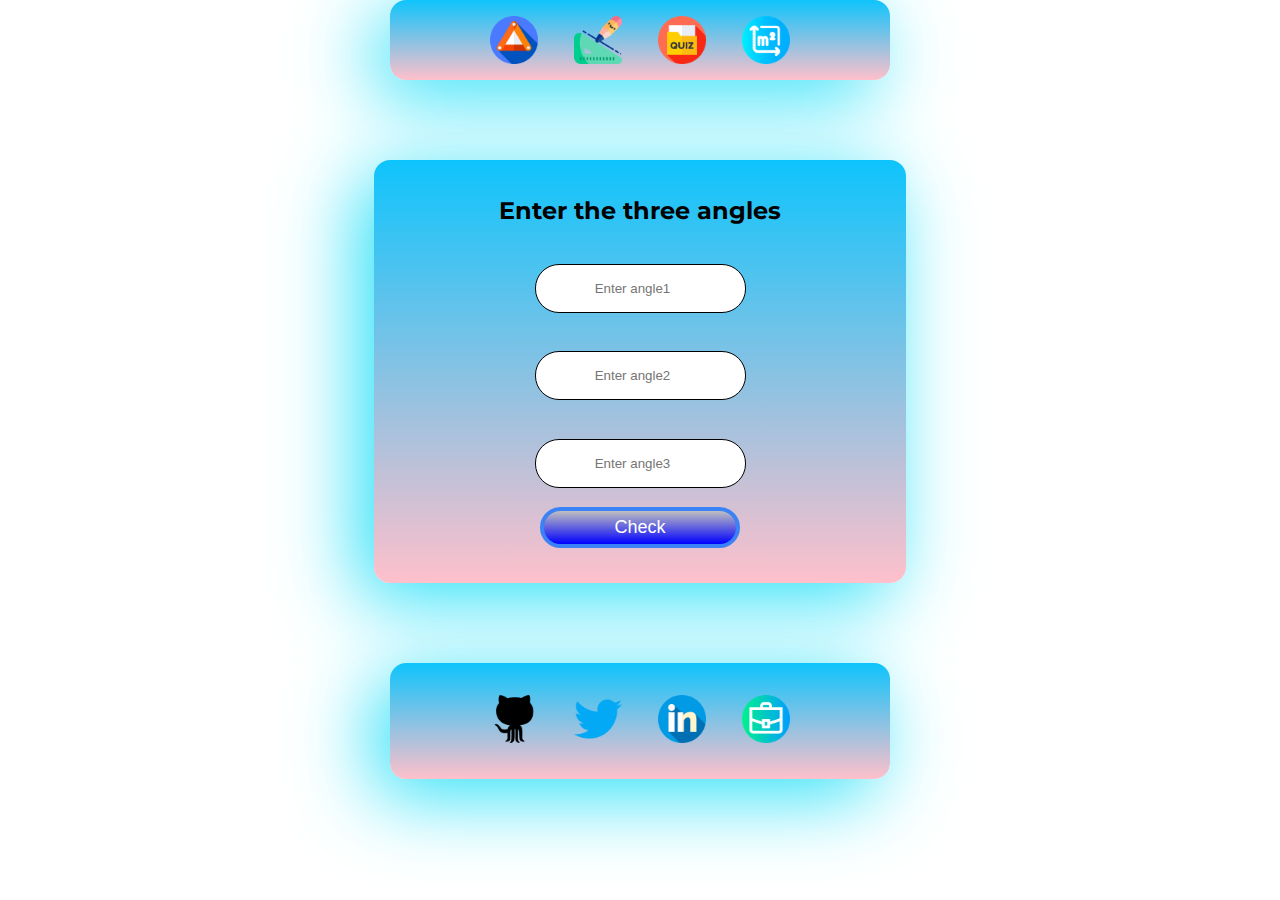
<file: index.html>
<!DOCTYPE html>
<html>
  <head>
    <meta charset="utf-8">
    <meta name="viewport" content="width=device-width">
    <title>Is it a triangle</title>
    <link href="index.css" rel="stylesheet" type="text/css" />
    <link rel="shortcut icon" type="image/jpg" href="./Images/favicon-32x32.png"/>
  </head>
  <body>
    <nav class = "nav-header">
        <ul>
            <li class = "list"><a href="index.html"><img src="./Images/triangle.png" alt=""></a></li>
            <li class = "list"><a href="hypotenuse.html"><img src="./Images/right-triangle.png" alt=""></a></li>
            <li class = "list"><a href="quiz.html"><img src="./Images/quiz.png" alt=""></a></li>
            <li class = "list"><a href="area.html"><img src="./Images/area.png" alt=""></a></li>
        </ul>
    </nav>
    <div class = "container-main">
    <h2 class = "secondary-heading">Enter the three angles</h2>
    <section class="section-list">

    <input id="angle-1" type="number" placeholder="Enter angle1" required /></section>
    <section class="section-list">

    <input id="angle-2" type="number" placeholder="Enter angle2" required /></section>
    <section class="section-list">

    <input id="angle-3" type="number" placeholder="Enter angle3" required /></section>
    <button id="submit-btn">Check</button>
    <h3 id="output-box"></h2>
</div>
<footer class="footer">
  <ul class = "footer-links">
      <li><a class ="footer-a" href="https://github.com/Ananth-lab"><img src="./Images/github-big-logo.png" alt=""></a></li>
      <li><a class ="footer-a" href="https://twitter.com/Anantha67496007"><img src="./Images/twitter.png" alt=""></a></li>
      <li><a class ="footer-a" href="https://www.linkedin.com/in/anantharaja-bhat-b-0bb8b9176/"><img src="./Images/linkedin.png" alt=""></a></li>
      <li><a class ="footer-a" href="https://anantharaja-portfolio.netlify.app/"><img src="./Images/portfolio.png" alt=""></a></li>
  </ul>
</footer>
<script src="index.js"></script>
  </body>
    
</html>
</file>
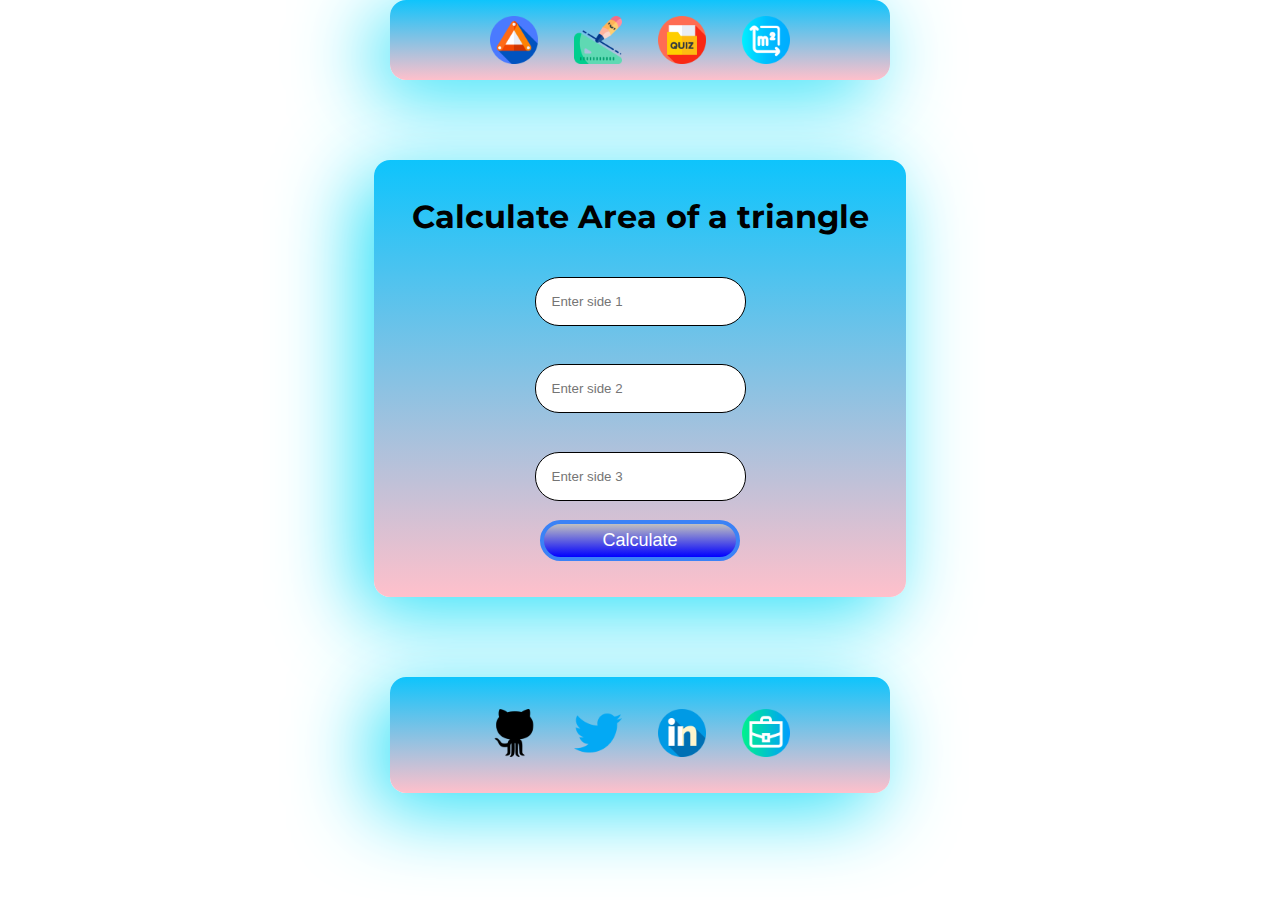
<file: area.html>
<!DOCTYPE html>
<html>
  <head>
    <meta charset="utf-8">
    <meta name="viewport" content="width=device-width">
    <title>find area</title>
    <link href="index.css" rel="stylesheet" type="text/css" />
    <link rel="shortcut icon" type="image/jpg" href="./Images/favicon-32x32.png"/>
  </head>
  <body>
    <nav class = "nav-header">
      <ul>
          <li class = "list"><a href="index.html"><img src="./Images/triangle.png" alt=""></a></li>
          <li class = "list"><a href="hypotenuse.html"><img src="./Images/right-triangle.png" alt=""></a></li>
          <li class = "list"><a href="quiz.html"><img src="./Images/quiz.png" alt=""></a></li>
          <li class = "list"><a href="area.html"><img src="./Images/area.png" alt=""></a></li>
      </ul>
  </nav>
    <div class = "container-main">
    <h1>Calculate Area of a triangle</h1>
    <section class = "section-list">
      <input class="side-input" type="number" placeholder="Enter side 1" /></section>
    <section class = "section-list">
      <input class="side-input" type="number" placeholder="Enter side 2" />
</section>
    <section class = "section-list">
      <input class="side-input" type="number" placeholder="Enter side 3" />
 </section>
    <button id="submit-btn">Calculate</button>
    <h2 id="output-box"></h2>
</div>
<footer class="footer">
  <ul class = "footer-links">
      <li><a class ="footer-a" href="https://github.com/Ananth-lab"><img src="./Images/github-big-logo.png" alt=""></a></li>
      <li><a class ="footer-a" href="https://twitter.com/Anantha67496007"><img src="./Images/twitter.png" alt=""></a></li>
      <li><a class ="footer-a" href="https://www.linkedin.com/in/anantharaja-bhat-b-0bb8b9176/"><img src="./Images/linkedin.png" alt=""></a></li>
      <li><a class ="footer-a" href="https://anantharaja-portfolio.netlify.app/"><img src="./Images/portfolio.png" alt=""></a></li>
  </ul>
</footer>
<script src="area.js"></script>
  </body>
    
</html>
</file>
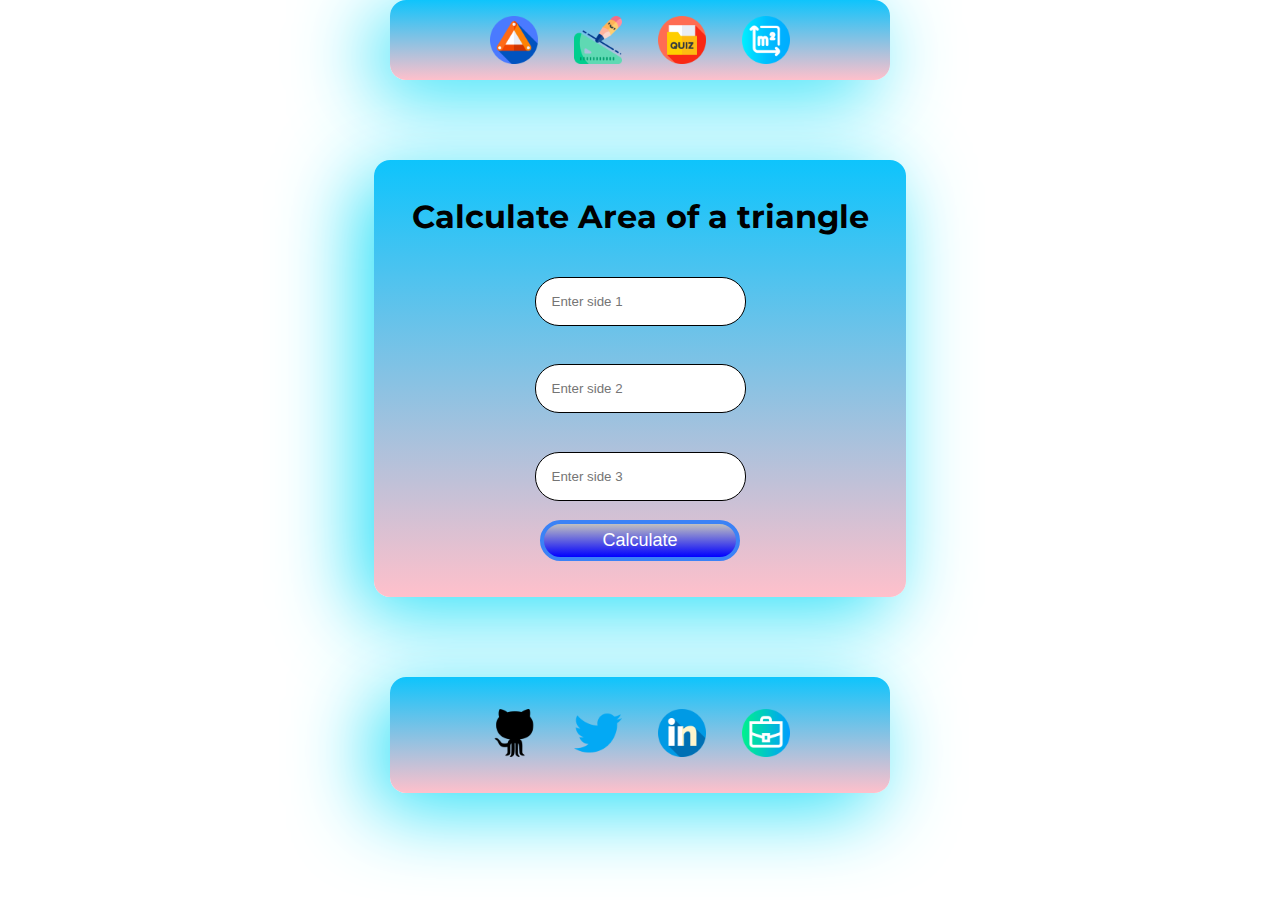
<file: find area.html>
<!DOCTYPE html>
<html>
  <head>
    <meta charset="utf-8">
    <meta name="viewport" content="width=device-width">
    <title>find area</title>
    <link href="index.css" rel="stylesheet" type="text/css" />
    <link rel="shortcut icon" type="image/jpg" href="./Images/favicon-32x32.png"/>
  </head>
  <body>
    <nav class = "nav-header">
      <ul>
          <li class = "list"><a href="is triangle.html"><img src="./Images/triangle.png" alt=""></a></li>
          <li class = "list"><a href="find hypotenuse.html"><img src="./Images/right-triangle.png" alt=""></a></li>
          <li class = "list"><a href="triangle quiz.html"><img src="./Images/quiz.png" alt=""></a></li>
          <li class = "list"><a href="find area.html"><img src="./Images/area.png" alt=""></a></li>
      </ul>
  </nav>
    <div class = "container-main">
    <h1>Calculate Area of a triangle</h1>
    <section class = "section-list">
      <input class="side-input" type="number" placeholder="Enter side 1" /></section>
    <section class = "section-list">
      <input class="side-input" type="number" placeholder="Enter side 2" />
</section>
    <section class = "section-list">
      <input class="side-input" type="number" placeholder="Enter side 3" />
 </section>
    <button id="submit-btn">Calculate</button>
    <h2 id="output-box"></h2>
</div>
<footer class="footer">
  <ul class = "footer-links">
      <li><a class ="footer-a" href="https://github.com/Ananth-lab"><img src="./Images/github-big-logo.png" alt=""></a></li>
      <li><a class ="footer-a" href="https://twitter.com/Anantha67496007"><img src="./Images/twitter.png" alt=""></a></li>
      <li><a class ="footer-a" href="https://www.linkedin.com/in/ananth-raj-0bb8b9176/"><img src="./Images/linkedin.png" alt=""></a></li>
      <li><a class ="footer-a" href="https://anantharaja-portfolio.netlify.app/"><img src="./Images/portfolio.png" alt=""></a></li>
  </ul>
</footer>
<script src="area.js"></script>
  </body>
    
</html>
</file>
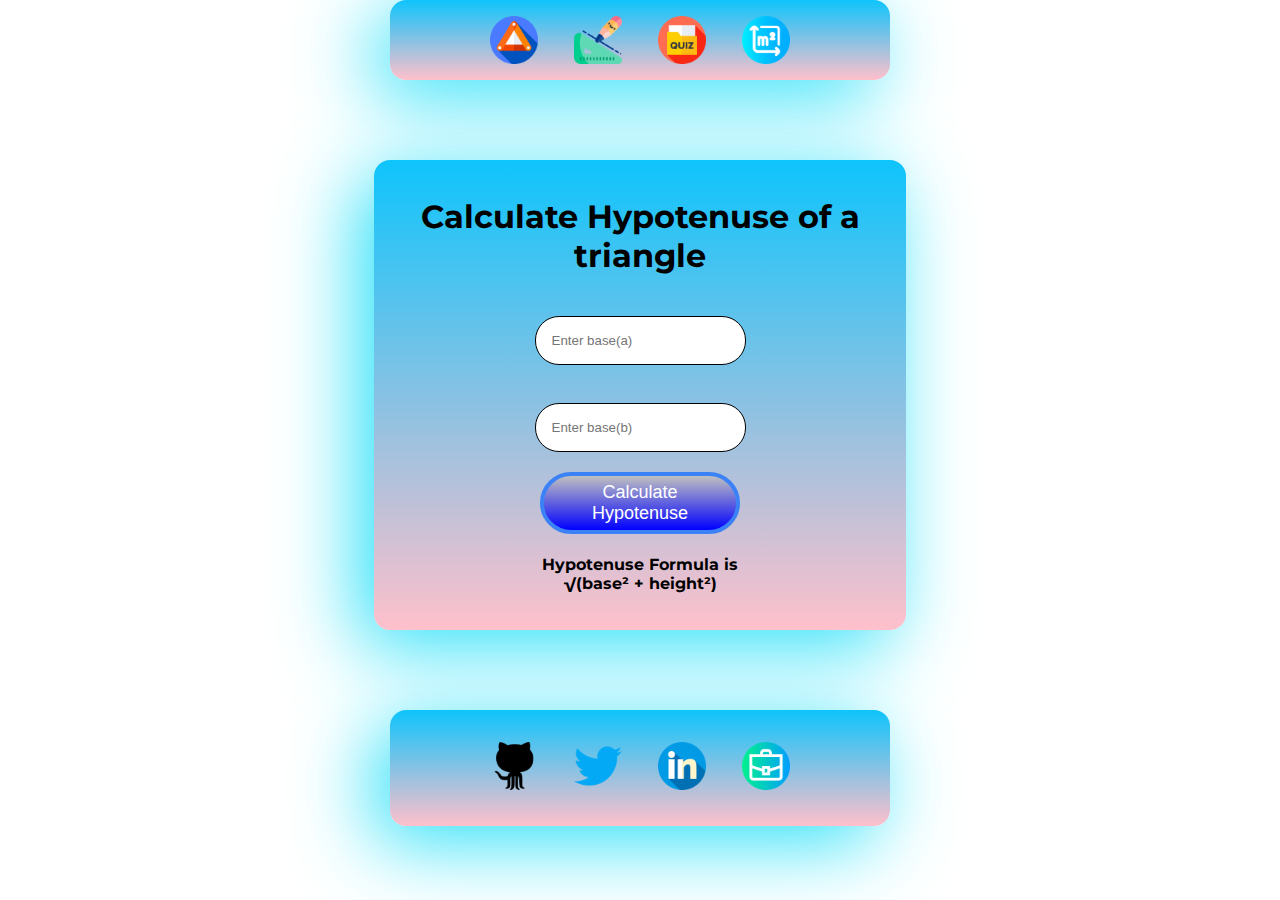
<file: find hypotenuse.html>
<!DOCTYPE html>
<html>
  <head>
    <meta charset="utf-8">
    <meta name="viewport" content="width=device-width">
    <title>find hypotenuse</title>
    <link href="index.css" rel="stylesheet" type="text/css" />
    <link rel="shortcut icon" type="image/jpg" href="./Images/favicon-32x32.png"/>
  </head>
  <body>
    <nav class = "nav-header">
      <ul>
          <li class = "list"><a href="is triangle.html"><img src="./Images/triangle.png" alt=""></a></li>
          <li class = "list"><a href="find hypotenuse.html"><img src="./Images/right-triangle.png" alt=""></a></li>
          <li class = "list"><a href="triangle quiz.html"><img src="./Images/quiz.png" alt=""></a></li>
          <li class = "list"><a href="find area.html"><img src="./Images/area.png" alt=""></a></li>
      </ul>
  </nav>
    <div class = "container-main">
    <h1 class="heading-main">Calculate Hypotenuse of a triangle</h1>
    <section class="section-list">
      <input class="side-input" placeholder="Enter base(a)" type="number" /></section>
    <section class="section-list">
    <label> 
      <input class="side-input" type="number" placeholder="Enter base(b)" /></section>
    <button id="submit-btn">Calculate Hypotenuse </button>
    <h4 class="formula">Hypotenuse Formula is <br>√(base² + height²) </h4>
    <h4 class="formula"></h4>
    <h2 id="output-box"></h2>
    </div>
    <footer class="footer">
      <ul class = "footer-links">
          <li><a class ="footer-a" href="https://github.com/Ananth-lab"><img src="./Images/github-big-logo.png" alt=""></a></li>
          <li><a class ="footer-a" href="https://twitter.com/Anantha67496007"><img src="./Images/twitter.png" alt=""></a></li>
          <li><a class ="footer-a" href="https://www.linkedin.com/in/ananth-raj-0bb8b9176/"><img src="./Images/linkedin.png" alt=""></a></li>
          <li><a class ="footer-a" href="https://anantharaja-portfolio.netlify.app/"><img src="./Images/portfolio.png" alt=""></a></li>
      </ul>
    </footer>
    <script src="hypotenuse.js"></script>
  </body>
    
</html>
</file>
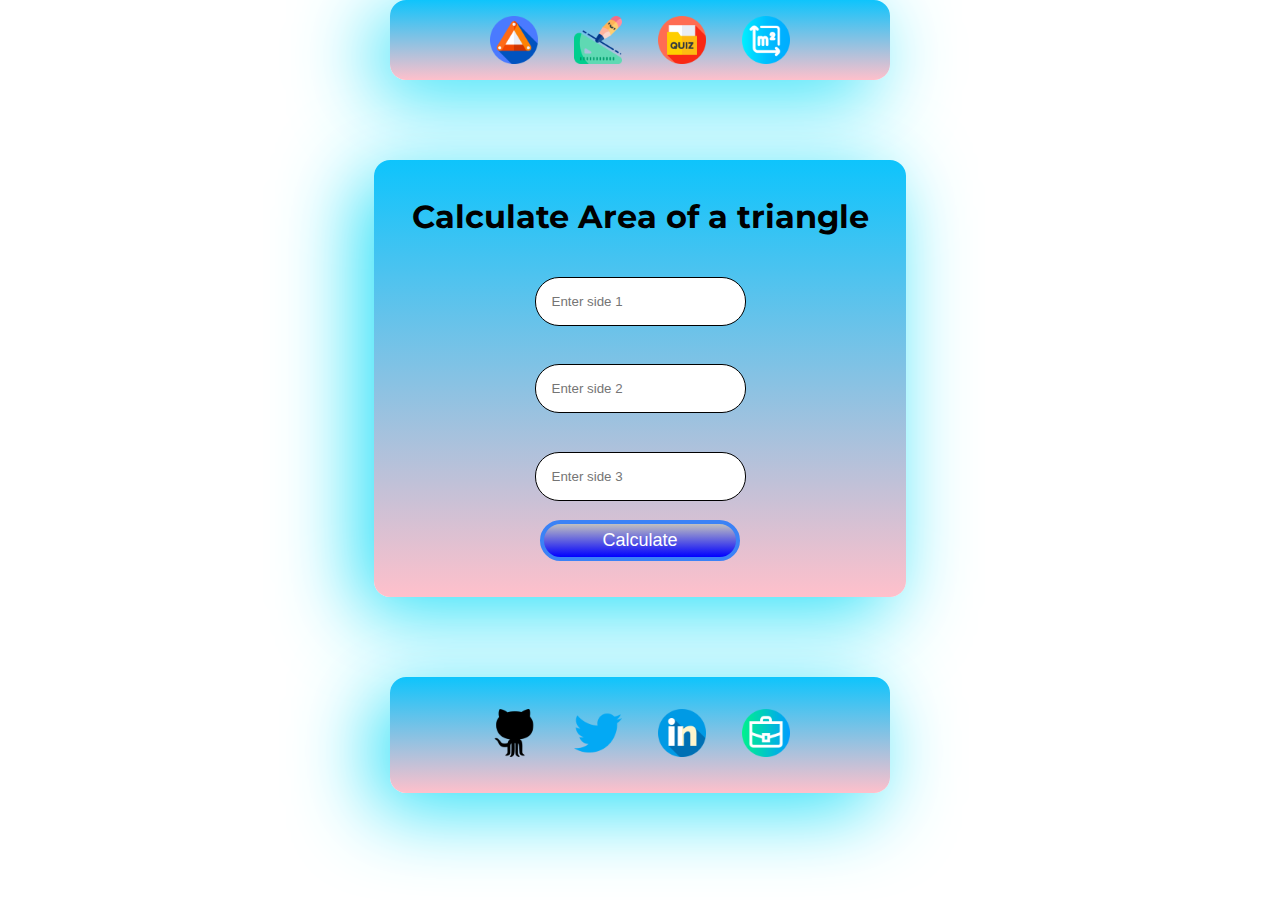
<file: findarea.html>
<!DOCTYPE html>
<html>
  <head>
    <meta charset="utf-8">
    <meta name="viewport" content="width=device-width">
    <title>find area</title>
    <link href="index.css" rel="stylesheet" type="text/css" />
    <link rel="shortcut icon" type="image/jpg" href="./Images/favicon-32x32.png"/>
  </head>
  <body>
    <nav class = "nav-header">
      <ul>
          <li class = "list"><a href="istriangle.html"><img src="./Images/triangle.png" alt=""></a></li>
          <li class = "list"><a href="findhypotenuse.html"><img src="./Images/right-triangle.png" alt=""></a></li>
          <li class = "list"><a href="trianglequiz.html"><img src="./Images/quiz.png" alt=""></a></li>
          <li class = "list"><a href="findarea.html"><img src="./Images/area.png" alt=""></a></li>
      </ul>
  </nav>
    <div class = "container-main">
    <h1>Calculate Area of a triangle</h1>
    <section class = "section-list">
      <input class="side-input" type="number" placeholder="Enter side 1" /></section>
    <section class = "section-list">
      <input class="side-input" type="number" placeholder="Enter side 2" />
</section>
    <section class = "section-list">
      <input class="side-input" type="number" placeholder="Enter side 3" />
 </section>
    <button id="submit-btn">Calculate</button>
    <h2 id="output-box"></h2>
</div>
<footer class="footer">
  <ul class = "footer-links">
      <li><a class ="footer-a" href="https://github.com/Ananth-lab"><img src="./Images/github-big-logo.png" alt=""></a></li>
      <li><a class ="footer-a" href="https://twitter.com/Anantha67496007"><img src="./Images/twitter.png" alt=""></a></li>
      <li><a class ="footer-a" href="https://www.linkedin.com/in/ananth-raj-0bb8b9176/"><img src="./Images/linkedin.png" alt=""></a></li>
      <li><a class ="footer-a" href="https://anantharaja-portfolio.netlify.app/"><img src="./Images/portfolio.png" alt=""></a></li>
  </ul>
</footer>
<script src="area.js"></script>
  </body>
    
</html>
</file>
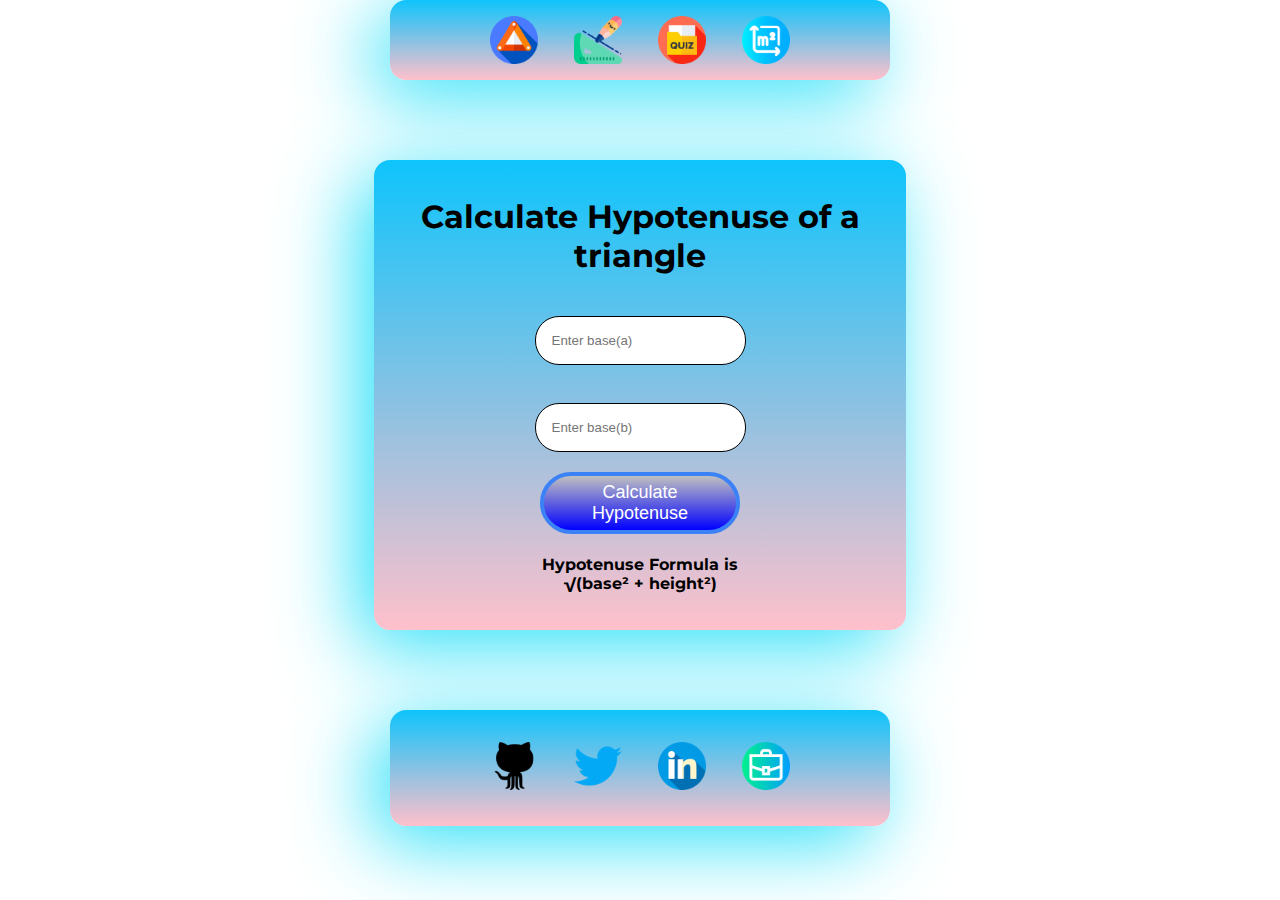
<file: findhypotenuse.html>
<!DOCTYPE html>
<html>
  <head>
    <meta charset="utf-8">
    <meta name="viewport" content="width=device-width">
    <title>find hypotenuse</title>
    <link href="index.css" rel="stylesheet" type="text/css" />
    <link rel="shortcut icon" type="image/jpg" href="./Images/favicon-32x32.png"/>
  </head>
  <body>
    <nav class = "nav-header">
      <ul>
          <li class = "list"><a href="istriangle.html"><img src="./Images/triangle.png" alt=""></a></li>
          <li class = "list"><a href="findhypotenuse.html"><img src="./Images/right-triangle.png" alt=""></a></li>
          <li class = "list"><a href="trianglequiz.html"><img src="./Images/quiz.png" alt=""></a></li>
          <li class = "list"><a href="findarea.html"><img src="./Images/area.png" alt=""></a></li>
      </ul>
  </nav>
    <div class = "container-main">
    <h1 class="heading-main">Calculate Hypotenuse of a triangle</h1>
    <section class="section-list">
      <input class="side-input" placeholder="Enter base(a)" type="number" /></section>
    <section class="section-list">
    <label> 
      <input class="side-input" type="number" placeholder="Enter base(b)" /></section>
    <button id="submit-btn">Calculate Hypotenuse </button>
    <h4 class="formula">Hypotenuse Formula is <br>√(base² + height²) </h4>
    <h4 class="formula"></h4>
    <h2 id="output-box"></h2>
    </div>
    <footer class="footer">
      <ul class = "footer-links">
          <li><a class ="footer-a" href="https://github.com/Ananth-lab"><img src="./Images/github-big-logo.png" alt=""></a></li>
          <li><a class ="footer-a" href="https://twitter.com/Anantha67496007"><img src="./Images/twitter.png" alt=""></a></li>
          <li><a class ="footer-a" href="https://www.linkedin.com/in/ananth-raj-0bb8b9176/"><img src="./Images/linkedin.png" alt=""></a></li>
          <li><a class ="footer-a" href="https://anantharaja-portfolio.netlify.app/"><img src="./Images/portfolio.png" alt=""></a></li>
      </ul>
    </footer>
    <script src="hypotenuse.js"></script>
  </body>
    
</html>
</file>
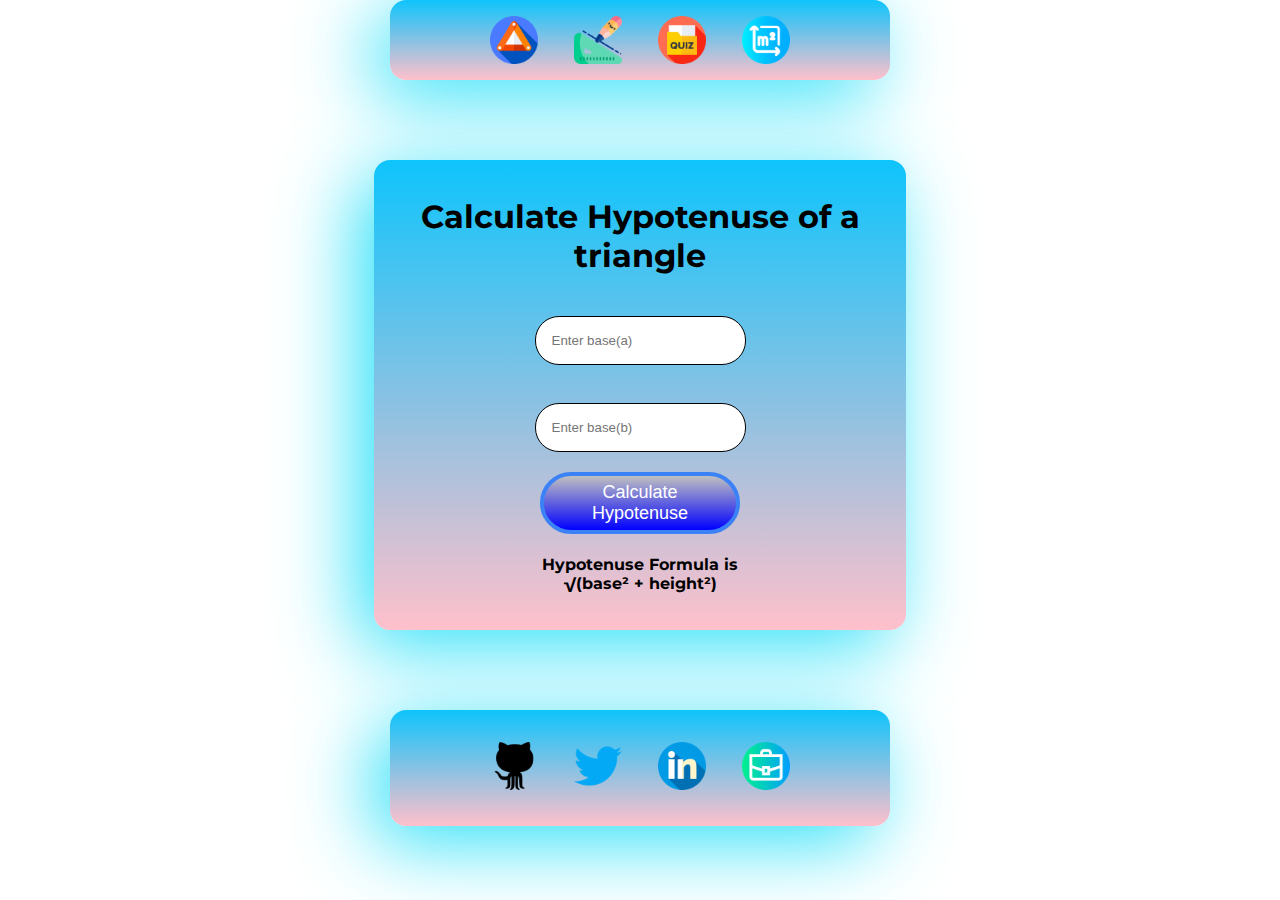
<file: hypotenuse.html>
<!DOCTYPE html>
<html>
  <head>
    <meta charset="utf-8">
    <meta name="viewport" content="width=device-width">
    <title>find hypotenuse</title>
    <link href="index.css" rel="stylesheet" type="text/css" />
    <link rel="shortcut icon" type="image/jpg" href="./Images/favicon-32x32.png"/>
  </head>
  <body>
    <nav class = "nav-header">
      <ul>
          <li class = "list"><a href="index.html"><img src="./Images/triangle.png" alt=""></a></li>
          <li class = "list"><a href="hypotenuse.html"><img src="./Images/right-triangle.png" alt=""></a></li>
          <li class = "list"><a href="quiz.html"><img src="./Images/quiz.png" alt=""></a></li>
          <li class = "list"><a href="area.html"><img src="./Images/area.png" alt=""></a></li>
      </ul>
  </nav>
    <div class = "container-main">
    <h1 class="heading-main">Calculate Hypotenuse of a triangle</h1>
    <section class="section-list">
      <input class="side-input" placeholder="Enter base(a)" type="number" /></section>
    <section class="section-list">
    <label> 
      <input class="side-input" type="number" placeholder="Enter base(b)" /></section>
    <button id="submit-btn">Calculate Hypotenuse </button>
    <h4 class="formula">Hypotenuse Formula is <br>√(base² + height²) </h4>
    <h4 class="formula"></h4>
    <h2 id="output-box"></h2>
    </div>
    <footer class="footer">
      <ul class = "footer-links">
          <li><a class ="footer-a" href="https://github.com/Ananth-lab"><img src="./Images/github-big-logo.png" alt=""></a></li>
          <li><a class ="footer-a" href="https://twitter.com/Anantha67496007"><img src="./Images/twitter.png" alt=""></a></li>
          <li><a class ="footer-a" href="https://www.linkedin.com/in/anantharaja-bhat-b-0bb8b9176/"><img src="./Images/linkedin.png" alt=""></a></li>
          <li><a class ="footer-a" href="https://anantharaja-portfolio.netlify.app/"><img src="./Images/portfolio.png" alt=""></a></li>
      </ul>
    </footer>
    <script src="hypotenuse.js"></script>
  </body>
    
</html>
</file>
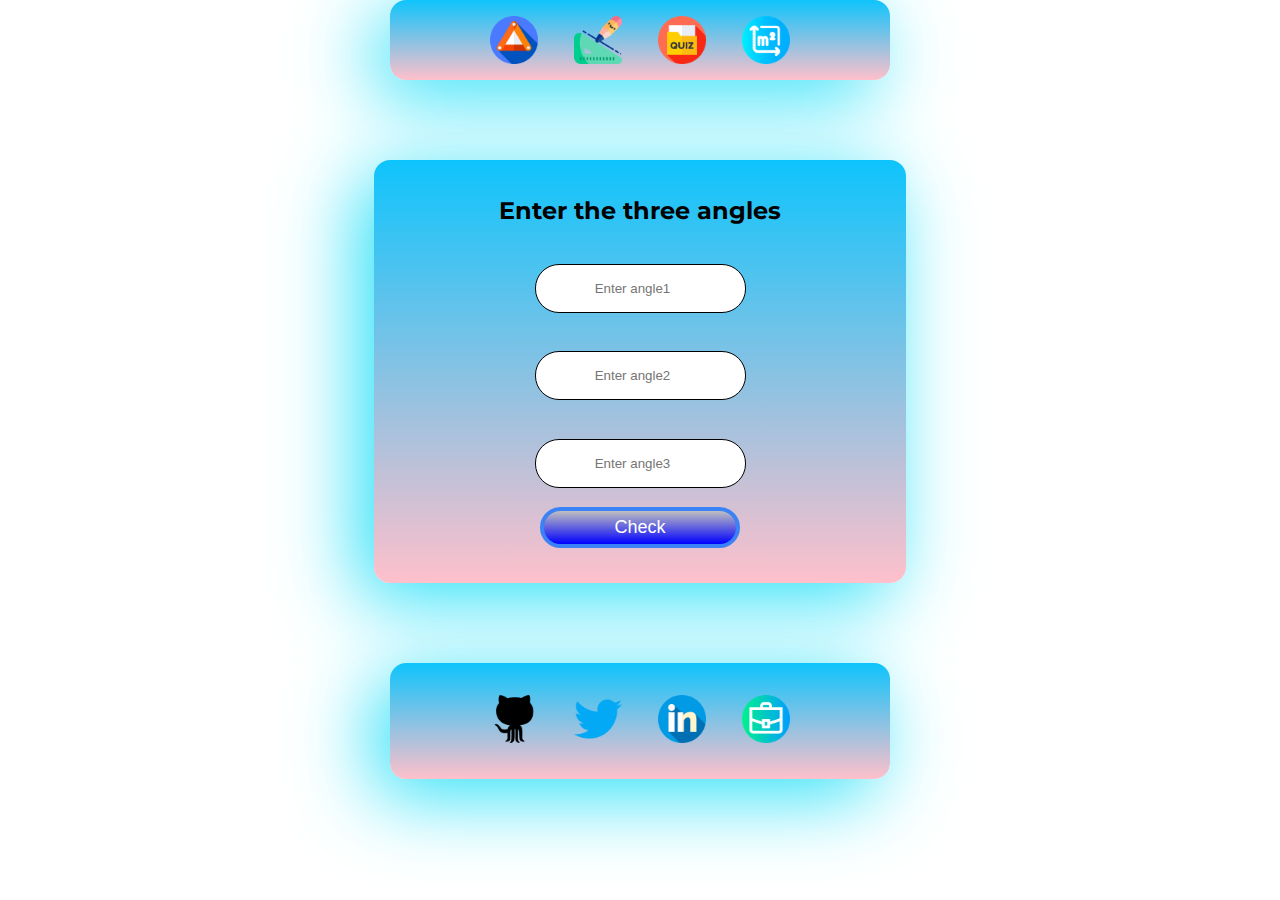
<file: is triangle.html>
<!DOCTYPE html>
<html>
  <head>
    <meta charset="utf-8">
    <meta name="viewport" content="width=device-width">
    <title>Is it a triangle</title>
    <link href="index.css" rel="stylesheet" type="text/css" />
    <link rel="shortcut icon" type="image/jpg" href="./Images/favicon-32x32.png"/>
  </head>
  <body>
    <nav class = "nav-header">
        <ul>
            <li class = "list"><a href="is triangle.html"><img src="./Images/triangle.png" alt=""></a></li>
            <li class = "list"><a href="find hypotenuse.html"><img src="./Images/right-triangle.png" alt=""></a></li>
            <li class = "list"><a href="triangle quiz.html"><img src="./Images/quiz.png" alt=""></a></li>
            <li class = "list"><a href="find area.html"><img src="./Images/area.png" alt=""></a></li>
        </ul>
    </nav>
    <div class = "container-main">
    <h2 class = "secondary-heading">Enter the three angles</h2>
    <section class="section-list">

    <input id="angle-1" type="number" placeholder="Enter angle1" required /></section>
    <section class="section-list">

    <input id="angle-2" type="number" placeholder="Enter angle2" required /></section>
    <section class="section-list">

    <input id="angle-3" type="number" placeholder="Enter angle3" required /></section>
    <button id="submit-btn">Check</button>
    <h3 id="output-box"></h2>
</div>
<footer class="footer">
  <ul class = "footer-links">
      <li><a class ="footer-a" href="https://github.com/Ananth-lab"><img src="./Images/github-big-logo.png" alt=""></a></li>
      <li><a class ="footer-a" href="https://twitter.com/Anantha67496007"><img src="./Images/twitter.png" alt=""></a></li>
      <li><a class ="footer-a" href="https://www.linkedin.com/in/ananth-raj-0bb8b9176/"><img src="./Images/linkedin.png" alt=""></a></li>
      <li><a class ="footer-a" href="https://anantharaja-portfolio.netlify.app/"><img src="./Images/portfolio.png" alt=""></a></li>
  </ul>
</footer>
<script src="index.js"></script>
  </body>
    
</html>
</file>
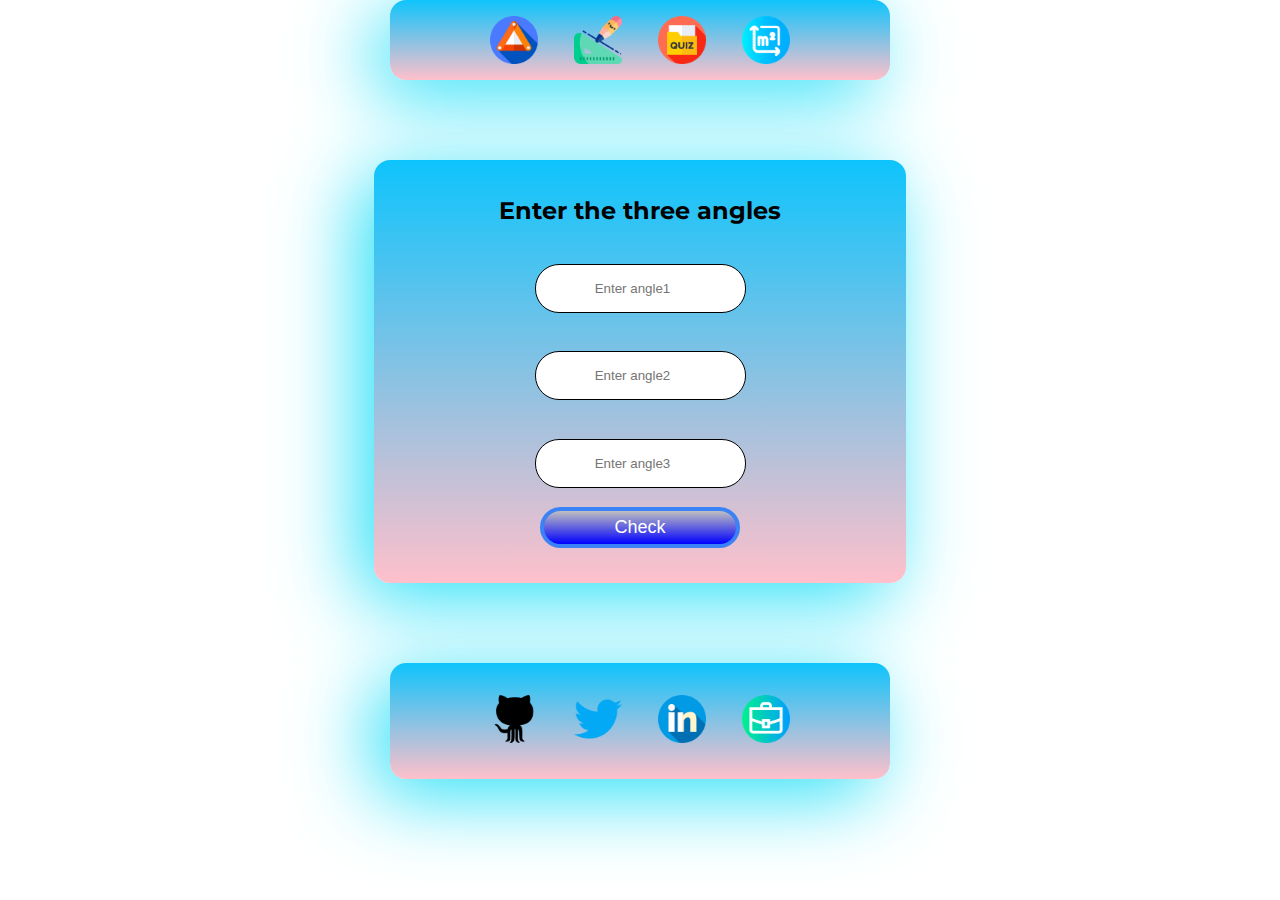
<file: istriangle.html>
<!DOCTYPE html>
<html>
  <head>
    <meta charset="utf-8">
    <meta name="viewport" content="width=device-width">
    <title>Is it a triangle</title>
    <link href="index.css" rel="stylesheet" type="text/css" />
    <link rel="shortcut icon" type="image/jpg" href="./Images/favicon-32x32.png"/>
  </head>
  <body>
    <nav class = "nav-header">
        <ul>
            <li class = "list"><a href="istriangle.html"><img src="./Images/triangle.png" alt=""></a></li>
            <li class = "list"><a href="findhypotenuse.html"><img src="./Images/right-triangle.png" alt=""></a></li>
            <li class = "list"><a href="trianglequiz.html"><img src="./Images/quiz.png" alt=""></a></li>
            <li class = "list"><a href="findarea.html"><img src="./Images/area.png" alt=""></a></li>
        </ul>
    </nav>
    <div class = "container-main">
    <h2 class = "secondary-heading">Enter the three angles</h2>
    <section class="section-list">

    <input id="angle-1" type="number" placeholder="Enter angle1" required /></section>
    <section class="section-list">

    <input id="angle-2" type="number" placeholder="Enter angle2" required /></section>
    <section class="section-list">

    <input id="angle-3" type="number" placeholder="Enter angle3" required /></section>
    <button id="submit-btn">Check</button>
    <h3 id="output-box"></h2>
</div>
<footer class="footer">
  <ul class = "footer-links">
      <li><a class ="footer-a" href="https://github.com/Ananth-lab"><img src="./Images/github-big-logo.png" alt=""></a></li>
      <li><a class ="footer-a" href="https://twitter.com/Anantha67496007"><img src="./Images/twitter.png" alt=""></a></li>
      <li><a class ="footer-a" href="https://www.linkedin.com/in/ananth-raj-0bb8b9176/"><img src="./Images/linkedin.png" alt=""></a></li>
      <li><a class ="footer-a" href="https://anantharaja-portfolio.netlify.app/"><img src="./Images/portfolio.png" alt=""></a></li>
  </ul>
</footer>
<script src="index.js"></script>
  </body>
    
</html>
</file>
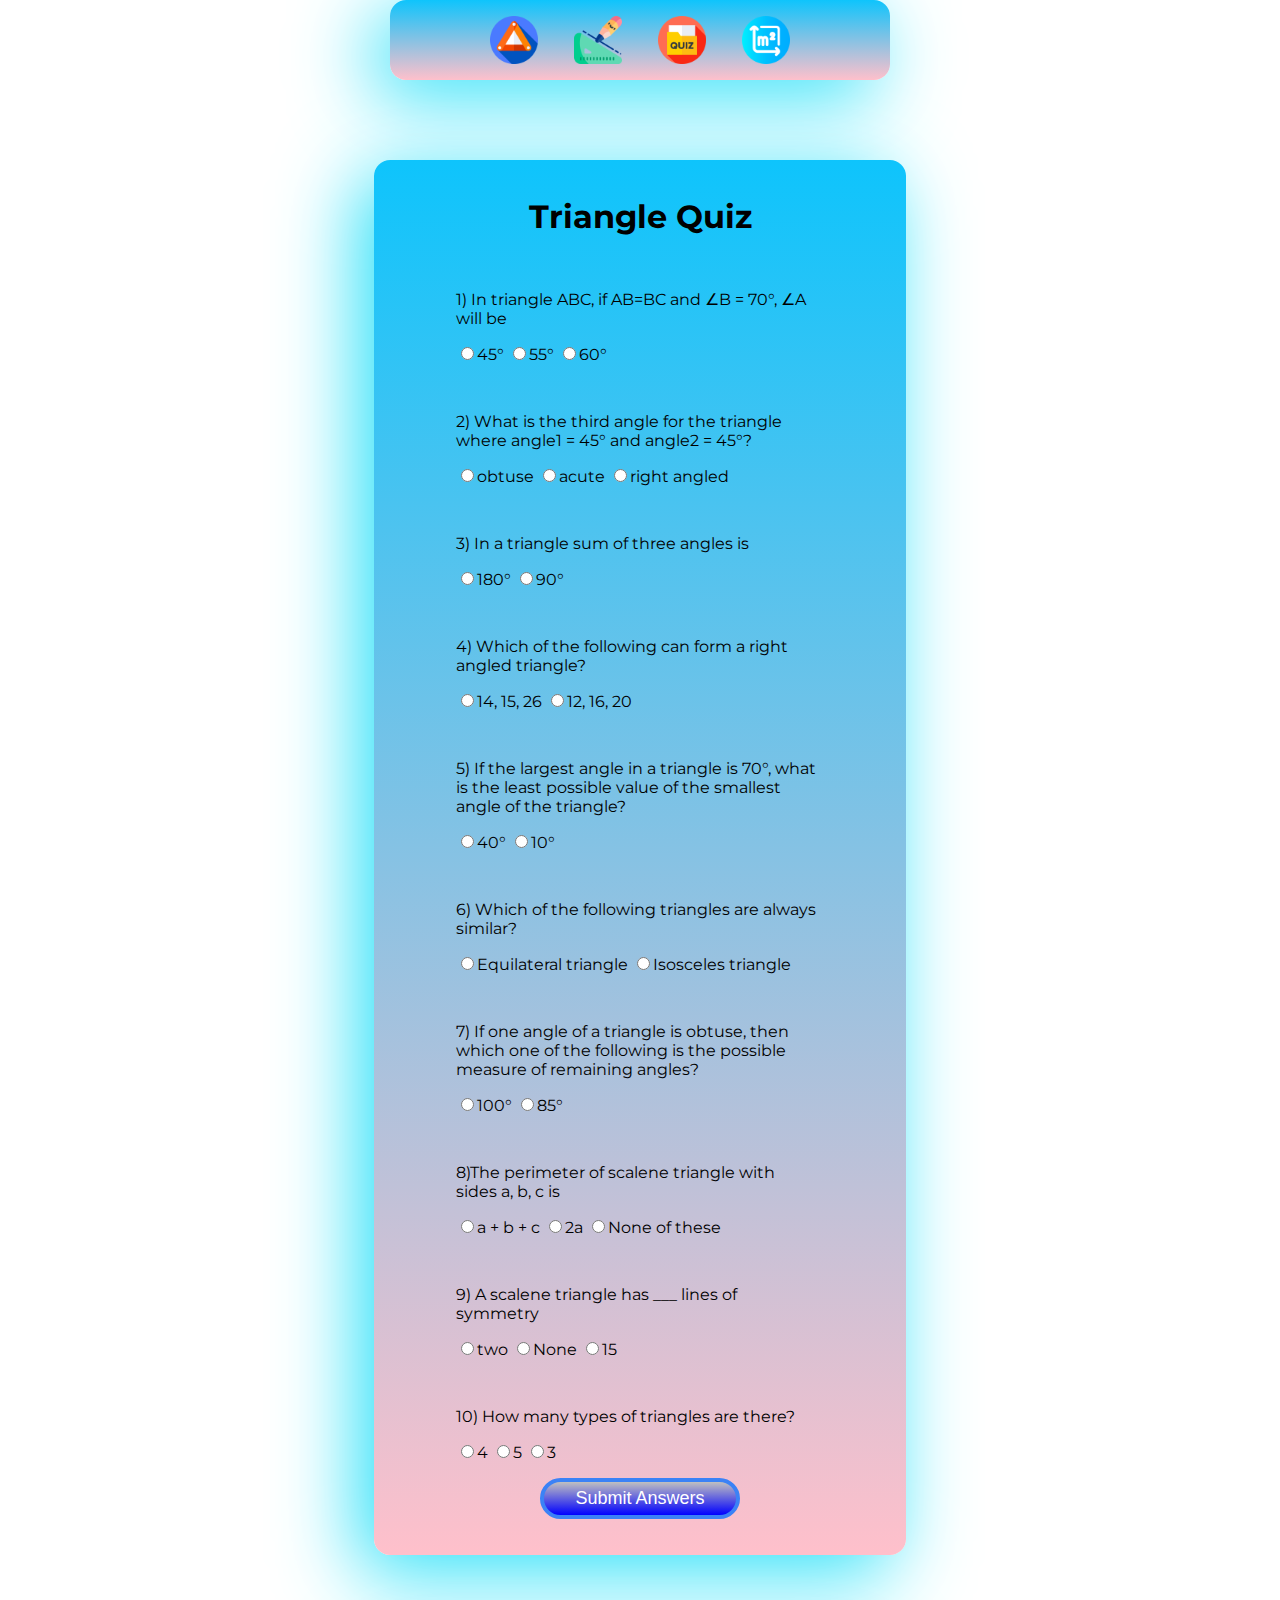
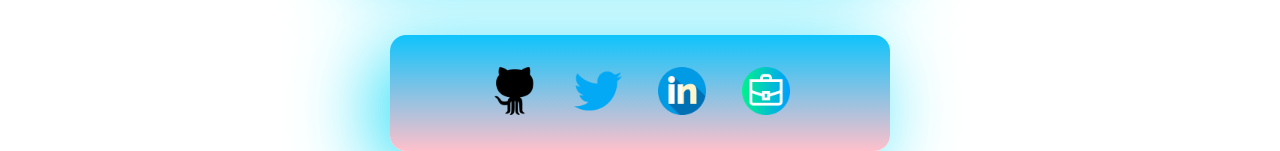
<file: quiz.html>
<!DOCTYPE html>
<html>
  <head>
    <meta charset="utf-8">
    <meta name="viewport" content="width=device-width">
    <title>Triangle Quiz</title>
    <link href="index.css" rel="stylesheet" type="text/css" />
    <link rel="shortcut icon" type="image/jpg" href="./Images/favicon-32x32.png"/>
  </head>
  <body>
    <nav class = "nav-header">
        <ul>
            <li class = "list"><a href="index.html"><img src="./Images/triangle.png" alt=""></a></li>
            <li class = "list"><a href="hypotenuse.html"><img src="./Images/right-triangle.png" alt=""></a></li>
            <li class = "list"><a href="quiz.html"><img src="./Images/quiz.png" alt=""></a></li>
            <li class = "list"><a href="area.html"><img src="./Images/area.png" alt=""></a></li>
        </ul>
    </nav>
    <div class="container-main">
      <h1 class="heading-main">Triangle Quiz</h1>
      <form id="quiz-form">
          <div class="quiz-container">
              <p>1) In triangle ABC, if AB=BC and ∠B = 70°, ∠A will be </p>
              <label class="input-label" for=""><input type="radio" name="question1" value="45">45°</label>
              <label class="input-label" for=""><input type="radio" name="question1" value="55">55°</label>
              <label class="input-label" for=""><input type="radio" name="question1" value="60">60°</label>
          </div>
          <div class="quiz-container">
              <p>2) What is the third angle for the triangle where angle1 = 45° and angle2 = 45°?</p>
              <label class="input-label" for=""><input type="radio" name="question2" value="obtuse">obtuse</label>
              <label class="input-label" for=""><input type="radio" name="question2" value="acute">acute</label>
              <label class="input-label" for=""><input type="radio" name="question2" value="right angled">right angled</label>
          </div>
          <div class="quiz-container">
              <p>3) In a triangle sum of three angles is</p>
              <label class="input-label" for=""><input type="radio" name="question3" value="180">180°</label>
              <label class="input-label" for=""><input type="radio" name="question3" value="90">90°</label>
          </div>
          <div class="quiz-container">
              <p>4) Which of the following can form a right angled triangle?</p>
              <label class="input-label" for=""><input type="radio" name="question4" value="14, 15, 26">14, 15, 26</label>
              <label class="input-label" for=""><input type="radio" name="question4" value="12, 16, 20">12, 16, 20</label>
          </div>
          <div class="quiz-container">
            <p>5) If the largest angle in a triangle is 70°, what is the least possible value of the smallest angle of the triangle?</p>
            <label class="input-label" for=""><input type="radio" name="question5" value="40">40°</label>
            <label class="input-label" for=""><input type="radio" name="question5" value="10">10°</label>
        </div>
          <div class="quiz-container">
              <p>6) Which of the following triangles are always similar?</p>
              <label class="input-label" for=""><input type="radio" name="question6" value="Equilateral triangle">Equilateral triangle</label>
              <label class="input-label" for=""><input type="radio" name="question6" value="Isosceles triangle">Isosceles triangle</label>
          </div>
          <div class="quiz-container">
              <p>7) If one angle of a triangle is obtuse, then which one of the following is the possible measure of remaining angles?</p>
              <label class="input-label" for=""><input type="radio" name="question7" value="100">100°</label>
              <label class="input-label" for=""><input type="radio" name="question7" value="85">85°</label>
          </div>
          <div class="quiz-container">
              <p>8)The perimeter of scalene triangle with sides a, b, c is</p>
              <label class="input-label" for=""><input type="radio" name="question8" value="a+b+c">a + b + c</label>
              <label class="input-label" for=""><input type="radio" name="question8" value="2a">2a</label>
              <label class="input-label" for=""><input type="radio" name="question8" value="noneofthese">None of these</label>
          </div>
          <div class="quiz-container">
              <p>9) A scalene triangle has ___ lines of symmetry</p>
              <label class="input-label" for=""><input type="radio" name="question9" value="two">two</label>
              <label class="input-label" for=""><input type="radio" name="question9" value="none">None</label>
              <label class="input-label" for=""><input type="radio" name="question9" value="15">15</label>
          </div>
          <div class="quiz-container">
              <p>10) How many types of triangles are there?</p>
              <label class="input-label" for=""><input type="radio" name="question10" value="4">4</label>
              <label class="input-label" for=""><input type="radio" name="question10" value="5">5</label>
              <label class="input-label" for=""><input type="radio" name="question10" value="3">3</label>
          </div>
      </form>
      <button id="submit-btn">Submit Answers</button>
      <h2 id="output-box"></h2>
    </div>
    <footer class="footer">
        <ul class = "footer-links">
            <li><a class ="footer-a" href="https://github.com/Ananth-lab"><img src="./Images/github-big-logo.png" alt=""></a></li>
            <li><a class ="footer-a" href="https://twitter.com/Anantha67496007"><img src="./Images/twitter.png" alt=""></a></li>
            <li><a class ="footer-a" href="https://www.linkedin.com/in/anantharaja-bhat-b-0bb8b9176/"><img src="./Images/linkedin.png" alt=""></a></li>
            <li><a class ="footer-a" href="https://anantharaja-portfolio.netlify.app/"><img src="./Images/portfolio.png" alt=""></a></li>
        </ul>
      </footer>
    <script src="quiz.js"></script>
  </body>
</html>
</file>
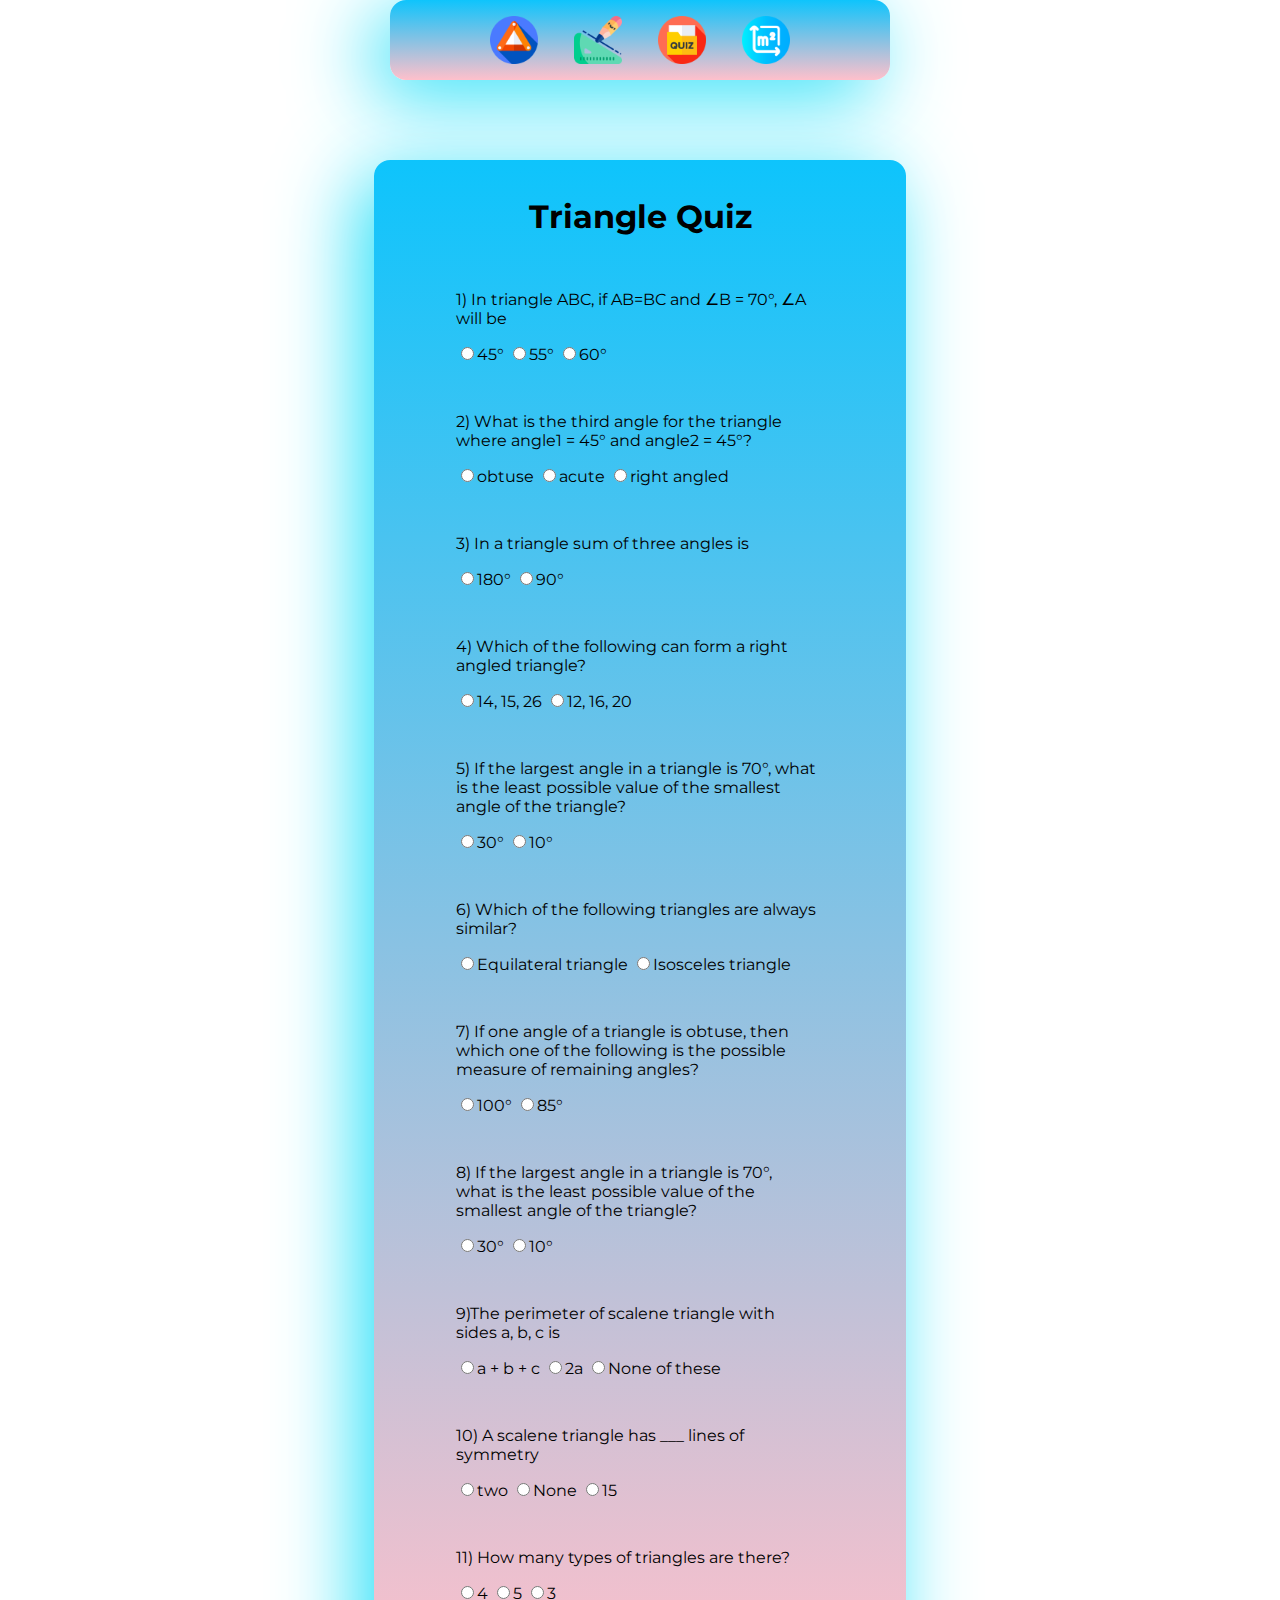
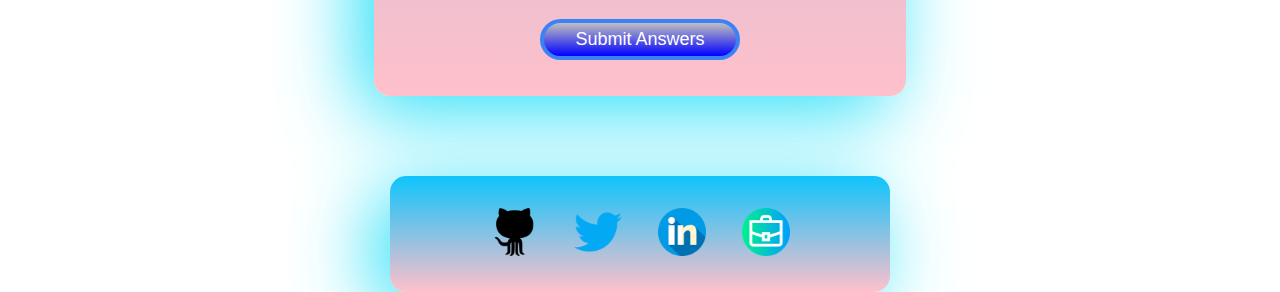
<file: triangle quiz.html>
<!DOCTYPE html>
<html>
  <head>
    <meta charset="utf-8">
    <meta name="viewport" content="width=device-width">
    <title>Triangle Quiz</title>
    <link href="index.css" rel="stylesheet" type="text/css" />
    <link rel="shortcut icon" type="image/jpg" href="./Images/favicon-32x32.png"/>
  </head>
  <body>
    <nav class = "nav-header">
        <ul>
            <li class = "list"><a href="is triangle.html"><img src="./Images/triangle.png" alt=""></a></li>
            <li class = "list"><a href="find hypotenuse.html"><img src="./Images/right-triangle.png" alt=""></a></li>
            <li class = "list"><a href="triangle quiz.html"><img src="./Images/quiz.png" alt=""></a></li>
            <li class = "list"><a href="find area.html"><img src="./Images/area.png" alt=""></a></li>
        </ul>
    </nav>
    <div class="container-main">
      <h1 class="heading-main">Triangle Quiz</h1>
      <form id="quiz-form">
          <div class="quiz-container">
              <p>1) In triangle ABC, if AB=BC and ∠B = 70°, ∠A will be </p>
              <label class="input-label" for=""><input type="radio" name="question1" value="45"/>45°</label>
              <label class="input-label" for=""><input type="radio" name="question1" value="55"/>55°</label>
              <label class="input-label" for=""><input type="radio" name="question1" value="60"/>60°</label>
          </div>
          <div class="quiz-container">
              <p>2) What is the third angle for the triangle where angle1 = 45° and angle2 = 45°?</p>
              <label class="input-label" for=""><input type="radio" name="question2" value="obtuse"/>obtuse</label>
              <label class="input-label" for=""><input type="radio" name="question2" value="acute"/>acute</label>
              <label class="input-label" for=""><input type="radio" name="question2" value="right angled"/>right angled</label>
          </div>
          <div class="quiz-container">
              <p>3) In a triangle sum of three angles is</p>
              <label class="input-label" for=""><input type="radio" name="question3" value="180"/>180°</label>
              <label class="input-label" for=""><input type="radio" name="question3" value="90"/>90°</label>
          </div>
          <div class="quiz-container">
              <p>4) Which of the following can form a right angled triangle?</p>
              <label class="input-label" for=""><input type="radio" name="question4" value="14, 15, 26"/>14, 15, 26</label>
              <label class="input-label" for=""><input type="radio" name="question4" value="12, 16, 20"/>12, 16, 20</label>
          </div>
          <div class="quiz-container">
            <p>5) If the largest angle in a triangle is 70°, what is the least possible value of the smallest angle of the triangle?</p>
            <label class="input-label" for=""><input type="radio" name="question7" value="30"/>30°</label>
            <label class="input-label" for=""><input type="radio" name="question7" value="10"/>10°</label>
        </div>
          <div class="quiz-container">
              <p>6) Which of the following triangles are always similar?</p>
              <label class="input-label" for=""><input type="radio" name="question5" value="Equilateral triangle"/>Equilateral triangle</label>
              <label class="input-label" for=""><input type="radio" name="question5" value="Isosceles triangle"/>Isosceles triangle</label>
          </div>
          <div class="quiz-container">
              <p>7) If one angle of a triangle is obtuse, then which one of the following is the possible measure of remaining angles?</p>
              <label class="input-label" for=""><input type="radio" name="question6" value="100"/>100°</label>
              <label class="input-label" for=""><input type="radio" name="question6" value="85"/>85°</label>
          </div>
          <div class="quiz-container">
              <p>8) If the largest angle in a triangle is 70°, what is the least possible value of the smallest angle of the triangle?</p>
              <label class="input-label" for=""><input type="radio" name="question7" value="30"/>30°</label>
              <label class="input-label" for=""><input type="radio" name="question7" value="10"/>10°</label>
          </div>
          <div class="quiz-container">
              <p>9)The perimeter of scalene triangle with sides a, b, c is</p>
              <label class="input-label" for=""><input type="radio" name="question8" value="a+b+c"/>a + b + c</label>
              <label class="input-label" for=""><input type="radio" name="question8" value="2a"/>2a</label>
              <label class="input-label" for=""><input type="radio" name="question8" value="noneofthese"/>None of these</label>
          </div>
          <div class="quiz-container">
              <p>10) A scalene triangle has ___ lines of symmetry</p>
              <label class="input-label" for=""><input type="radio" name="question9" value="two"/>two</label>
              <label class="input-label" for=""><input type="radio" name="question9" value="none"/>None</label>
              <label class="input-label" for=""><input type="radio" name="question9" value="15"/>15</label>
          </div>
          <div class="quiz-container">
              <p>11) How many types of triangles are there?</p>
              <label class="input-label" for=""><input type="radio" name="question10" value="4"/>4</label>
              <label class="input-label" for=""><input type="radio" name="question10" value="5"/>5</label>
              <label class="input-label" for=""><input type="radio" name="question10" value="3"/>3</label>
          </div>
      </form>
      <button id="submit-btn">Submit Answers</button>
      <h2 id="output-box"></h2>
    </div>
    <footer class="footer">
        <ul class = "footer-links">
            <li><a class ="footer-a" href="https://github.com/Ananth-lab"><img src="./Images/github-big-logo.png" alt=""></a></li>
            <li><a class ="footer-a" href="https://twitter.com/Anantha67496007"><img src="./Images/twitter.png" alt=""></a></li>
            <li><a class ="footer-a" href="https://www.linkedin.com/in/ananth-raj-0bb8b9176/"><img src="./Images/linkedin.png" alt=""></a></li>
            <li><a class ="footer-a" href="https://anantharaja-portfolio.netlify.app/"><img src="./Images/portfolio.png" alt=""></a></li>
        </ul>
      </footer>
    <script src="quiz.js"></script>
  </body>
</html>
</file>
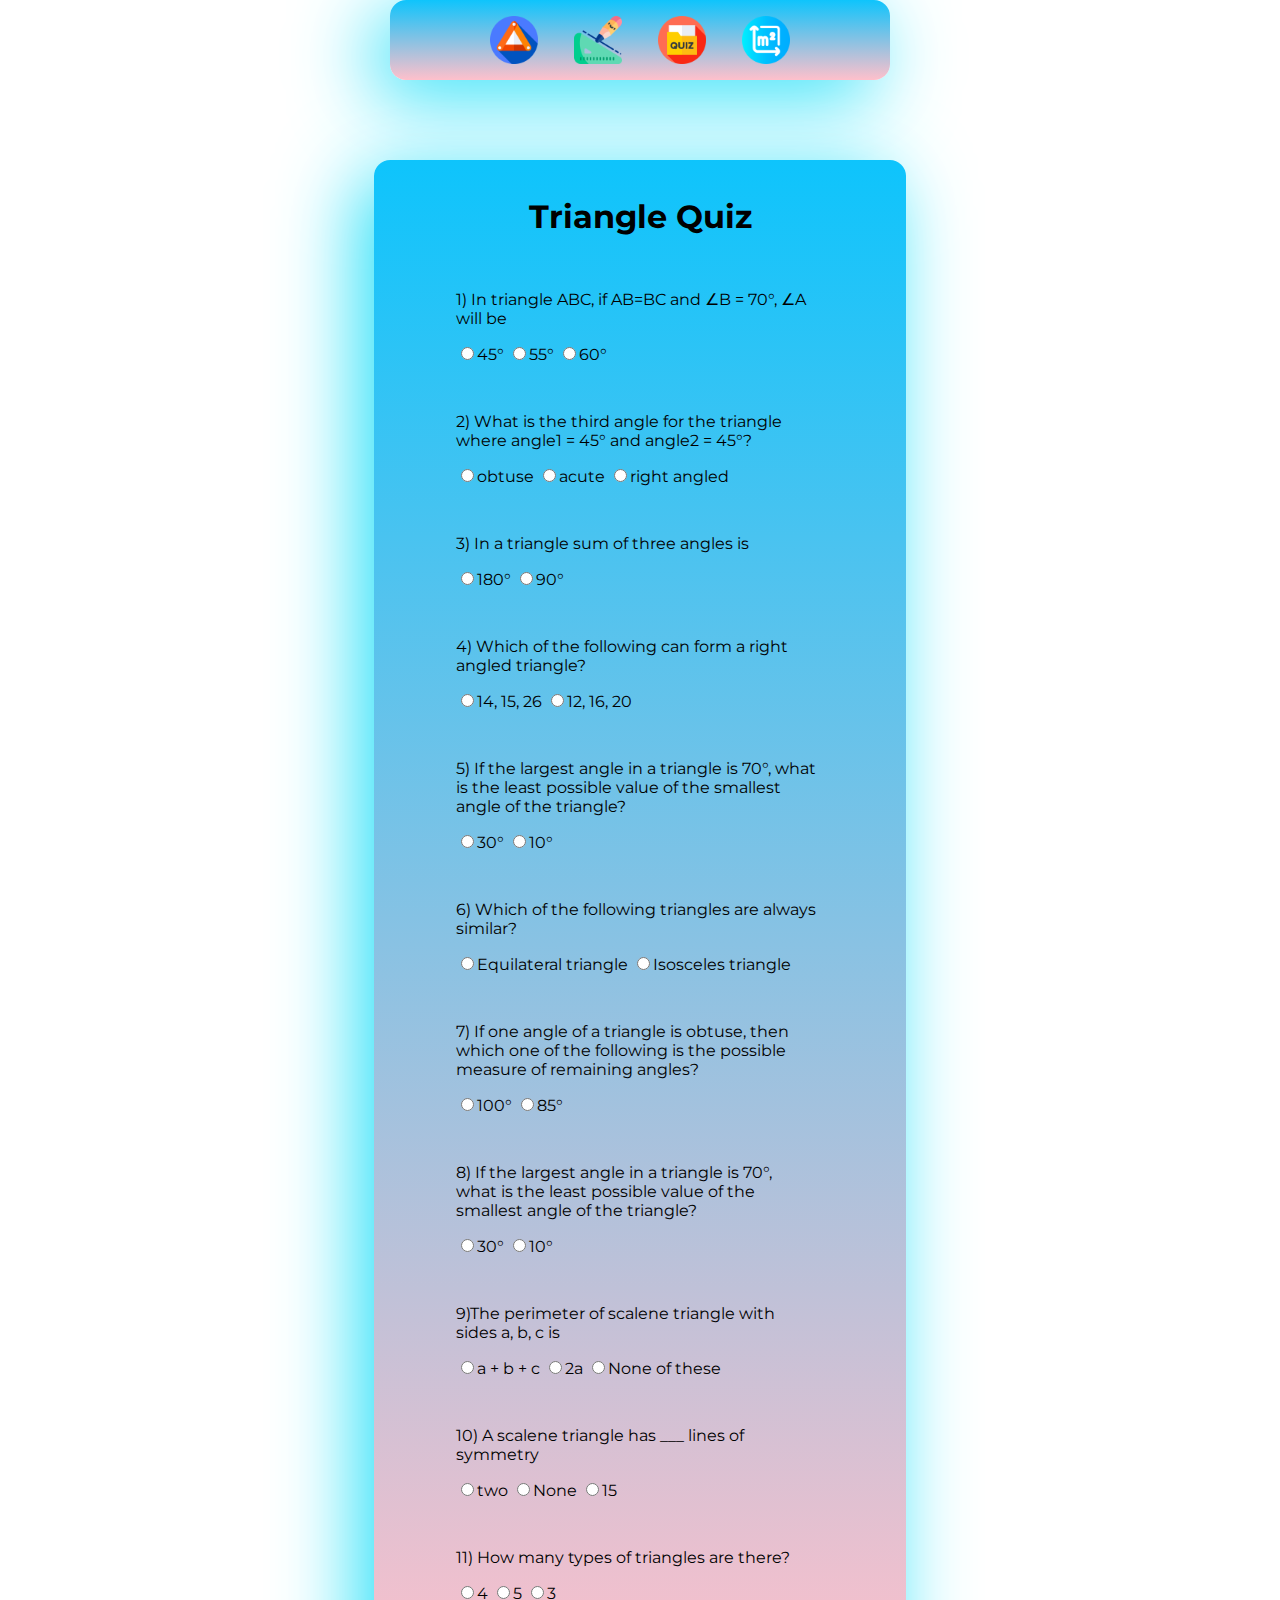
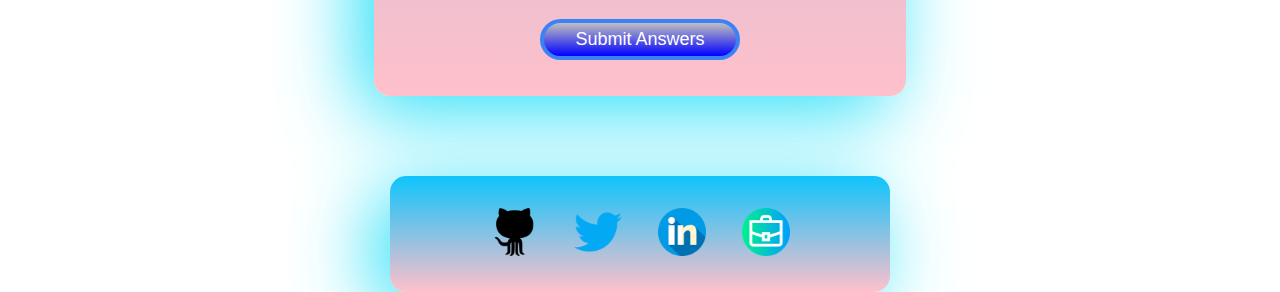
<file: trianglequiz.html>
<!DOCTYPE html>
<html>
  <head>
    <meta charset="utf-8">
    <meta name="viewport" content="width=device-width">
    <title>Triangle Quiz</title>
    <link href="index.css" rel="stylesheet" type="text/css" />
    <link rel="shortcut icon" type="image/jpg" href="./Images/favicon-32x32.png"/>
  </head>
  <body>
    <nav class = "nav-header">
        <ul>
            <li class = "list"><a href="istriangle.html"><img src="./Images/triangle.png" alt=""></a></li>
            <li class = "list"><a href="findhypotenuse.html"><img src="./Images/right-triangle.png" alt=""></a></li>
            <li class = "list"><a href="trianglequiz.html"><img src="./Images/quiz.png" alt=""></a></li>
            <li class = "list"><a href="findarea.html"><img src="./Images/area.png" alt=""></a></li>
        </ul>
    </nav>
    <div class="container-main">
      <h1 class="heading-main">Triangle Quiz</h1>
      <form id="quiz-form">
          <div class="quiz-container">
              <p>1) In triangle ABC, if AB=BC and ∠B = 70°, ∠A will be </p>
              <label class="input-label" for=""><input type="radio" name="question1" value="45"/>45°</label>
              <label class="input-label" for=""><input type="radio" name="question1" value="55"/>55°</label>
              <label class="input-label" for=""><input type="radio" name="question1" value="60"/>60°</label>
          </div>
          <div class="quiz-container">
              <p>2) What is the third angle for the triangle where angle1 = 45° and angle2 = 45°?</p>
              <label class="input-label" for=""><input type="radio" name="question2" value="obtuse"/>obtuse</label>
              <label class="input-label" for=""><input type="radio" name="question2" value="acute"/>acute</label>
              <label class="input-label" for=""><input type="radio" name="question2" value="right angled"/>right angled</label>
          </div>
          <div class="quiz-container">
              <p>3) In a triangle sum of three angles is</p>
              <label class="input-label" for=""><input type="radio" name="question3" value="180"/>180°</label>
              <label class="input-label" for=""><input type="radio" name="question3" value="90"/>90°</label>
          </div>
          <div class="quiz-container">
              <p>4) Which of the following can form a right angled triangle?</p>
              <label class="input-label" for=""><input type="radio" name="question4" value="14, 15, 26"/>14, 15, 26</label>
              <label class="input-label" for=""><input type="radio" name="question4" value="12, 16, 20"/>12, 16, 20</label>
          </div>
          <div class="quiz-container">
            <p>5) If the largest angle in a triangle is 70°, what is the least possible value of the smallest angle of the triangle?</p>
            <label class="input-label" for=""><input type="radio" name="question7" value="30"/>30°</label>
            <label class="input-label" for=""><input type="radio" name="question7" value="10"/>10°</label>
        </div>
          <div class="quiz-container">
              <p>6) Which of the following triangles are always similar?</p>
              <label class="input-label" for=""><input type="radio" name="question5" value="Equilateral triangle"/>Equilateral triangle</label>
              <label class="input-label" for=""><input type="radio" name="question5" value="Isosceles triangle"/>Isosceles triangle</label>
          </div>
          <div class="quiz-container">
              <p>7) If one angle of a triangle is obtuse, then which one of the following is the possible measure of remaining angles?</p>
              <label class="input-label" for=""><input type="radio" name="question6" value="100"/>100°</label>
              <label class="input-label" for=""><input type="radio" name="question6" value="85"/>85°</label>
          </div>
          <div class="quiz-container">
              <p>8) If the largest angle in a triangle is 70°, what is the least possible value of the smallest angle of the triangle?</p>
              <label class="input-label" for=""><input type="radio" name="question7" value="30"/>30°</label>
              <label class="input-label" for=""><input type="radio" name="question7" value="10"/>10°</label>
          </div>
          <div class="quiz-container">
              <p>9)The perimeter of scalene triangle with sides a, b, c is</p>
              <label class="input-label" for=""><input type="radio" name="question8" value="a+b+c"/>a + b + c</label>
              <label class="input-label" for=""><input type="radio" name="question8" value="2a"/>2a</label>
              <label class="input-label" for=""><input type="radio" name="question8" value="noneofthese"/>None of these</label>
          </div>
          <div class="quiz-container">
              <p>10) A scalene triangle has ___ lines of symmetry</p>
              <label class="input-label" for=""><input type="radio" name="question9" value="two"/>two</label>
              <label class="input-label" for=""><input type="radio" name="question9" value="none"/>None</label>
              <label class="input-label" for=""><input type="radio" name="question9" value="15"/>15</label>
          </div>
          <div class="quiz-container">
              <p>11) How many types of triangles are there?</p>
              <label class="input-label" for=""><input type="radio" name="question10" value="4"/>4</label>
              <label class="input-label" for=""><input type="radio" name="question10" value="5"/>5</label>
              <label class="input-label" for=""><input type="radio" name="question10" value="3"/>3</label>
          </div>
      </form>
      <button id="submit-btn">Submit Answers</button>
      <h2 id="output-box"></h2>
    </div>
    <footer class="footer">
        <ul class = "footer-links">
            <li><a class ="footer-a" href="https://github.com/Ananth-lab"><img src="./Images/github-big-logo.png" alt=""></a></li>
            <li><a class ="footer-a" href="https://twitter.com/Anantha67496007"><img src="./Images/twitter.png" alt=""></a></li>
            <li><a class ="footer-a" href="https://www.linkedin.com/in/ananth-raj-0bb8b9176/"><img src="./Images/linkedin.png" alt=""></a></li>
            <li><a class ="footer-a" href="https://anantharaja-portfolio.netlify.app/"><img src="./Images/portfolio.png" alt=""></a></li>
        </ul>
      </footer>
    <script src="quiz.js"></script>
  </body>
</html>
</file>
<file: index.css>
@import url('https://fonts.googleapis.com/css2?family=Montserrat:wght@100;400;600&display=swap');
:root{
    --primary-color : #1D4ED8;
    --secondary-color : #ffffff;
    --secondary-text-color :#1d1d1d93;
    --background-color : #ebe9e9ce;
    --button-border :#3b82f6;
    --button-color : #ffffff;
}

body{
    padding : 0;
    margin: 0;
    font-family: 'Montserrat', sans-serif;
}
.nav-header{
    max-width:500px;
    height: 5rem;
	background-image :linear-gradient(rgb(14, 196, 252), pink);
	box-shadow : -1rem 1rem 5rem rgb(39, 224, 248) ;
	border-radius: 1rem;
    text-align: center;
    margin: auto;
}
ul{
    padding :1rem 0;
    margin : 0 auto;
}
a{
    text-decoration: none;
    color : var(--secondary-color);  
}
nav{
    color : var(--secondary-color);
}
.container-main{
    border-radius: 1rem;
    max-width : 500px;
    padding : 1rem;
    margin :5rem  auto;
	background-image :linear-gradient(rgb(14, 196, 252), pink);
	text-align: center;
	box-shadow : -1rem 1rem 5rem rgb(39, 224, 248) ;
}
#angle-1::placeholder{
    text-align: center;
}
#angle-2::placeholder{
    text-align: center;
}
#angle-3::placeholder{
    text-align: center;
}

#angle-1 {
    padding : 1rem;
    margin : 1.2rem auto;
    border : solid 0.1rem;
    border-radius: 1.5rem;
}

#angle-2 {
    padding : 1rem;
    margin : 1.2rem auto;
    border : solid 0.1rem;
    border-radius: 1.5rem;
}
#angle-3 {
    padding : 1rem;
    margin : 1.2rem auto;
    border : solid 0.1rem;
    border-radius: 1.5rem;
}
.side-input{
    padding : 1rem;
    margin : 1.2rem auto;
    border : solid 0.1rem;
    border-radius: 1.5rem;  
}
#submit-btn {
	font-size: 18px;
	display: block;
	width: 40%;
	margin:  auto;
	padding: 6px 15px;
	border-radius: 50px;
	color: var(--button-color);
	background-image: linear-gradient(rgb(192, 192, 192),blue);
	border: 4px solid var(--button-border);
	cursor: pointer;
	text-align: center;
	transition: all 250ms;
}
.footer{
	margin : auto;
	max-width : 500px;
	background-image :linear-gradient(rgb(14, 196, 252), pink);
	text-align: center;
	box-shadow : -1rem 1rem 5rem rgb(39, 224, 248) ;
	border-radius: 1rem;
}
.footer-links{
	padding:1%;
	padding: 2rem 0;
    text-align: center;
}
li{
	display:inline;
	padding :1rem;
	
}
img{
	width : 3rem;
	height : 3rem;

}
/*quiz*/
.quiz-container{
    width :90%;
    padding : 1rem;
    text-align: start;
}
#quiz-form{
    text-align: center;
    width :80%;
    margin:auto;

}
</file>
